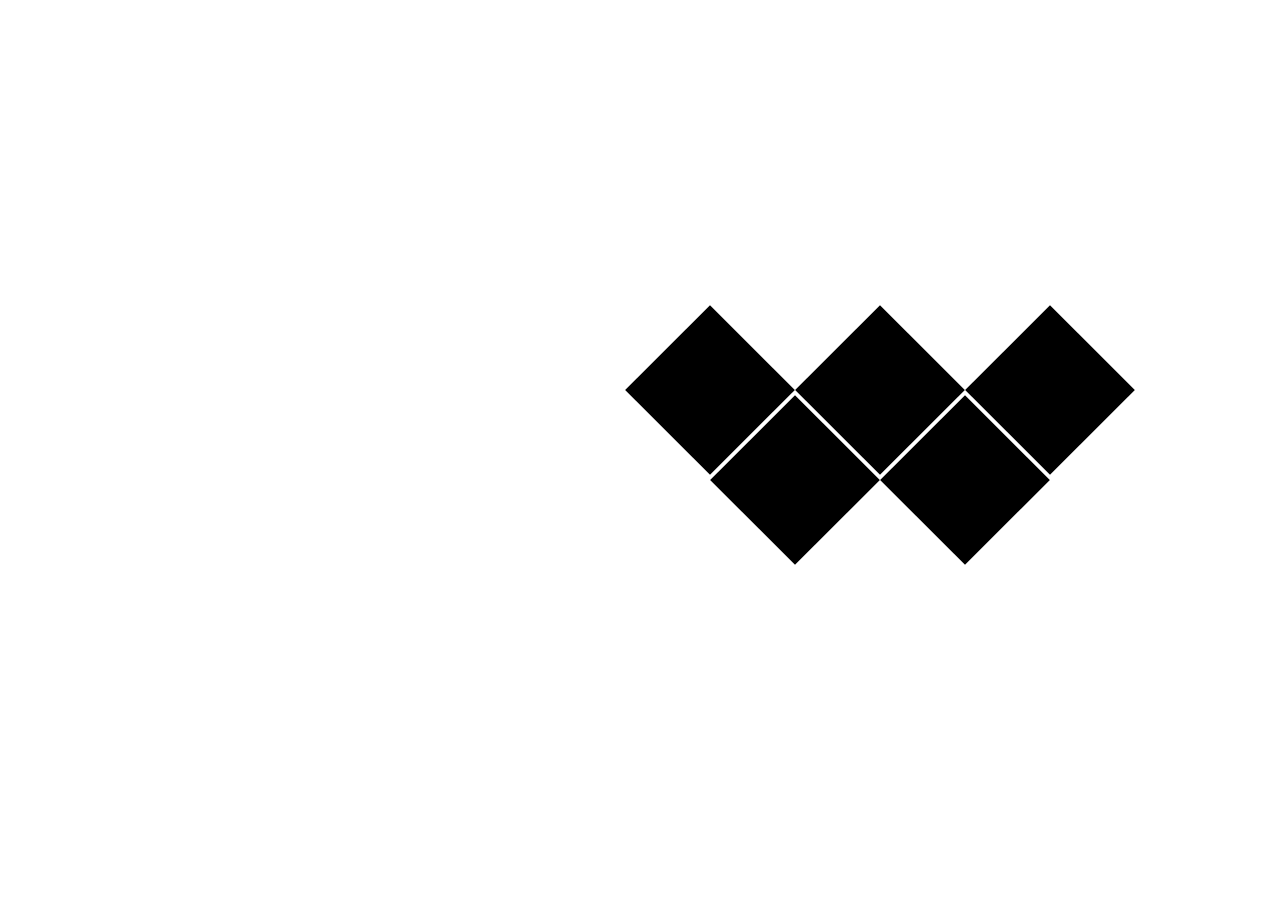
<file: MessAround/index.html>
<!DOCTYPE html>
<html lang="en" dir="ltr">
  <head>
    <link rel="stylesheet" type='text/css' href="./style.css">
    <meta charset="utf-8">
    <title></title>
  </head>
  <body>
      <ul>
        <li class="item1"><div id=bg></div></li>
        <li class="item2"><div id=bg></div></li>
        <li class="item3"><div id=bg></div></li>
        <li class="item4"><div id=bg></div></li>
        <li class="item5"><div id=bg></div></li>
      </ul>
  </body>
</html>
</file>
<file: MessAround/style.css>
ul {
  position: absolute;
  top: 50%;
  left: 50%;
  transform: translate(-50%,-50%);
  margin: -15px;
  width: 300px;
  height: 600px;
}
ul li {
  list-style: none;
  position:  absolute;
  width: 120px;
  height: 120px;
  background: #000;
  transform: rotate(45deg);
  transition: .5s;
  margin: 195px;
  overflow: hidden;
}
ul li.item1 {
  top: 0;
  left: 0;
}
ul li.item2 {
  bottom: 0;
  left: 25%;
}
ul li.item3 {
  top: 0;
  left: 50%;
}
ul li.item4 {
  bottom: 0;
  left: 75%;
}
ul li.item5 {
  top: 0;
  left: 100%;
}
ul li .bg {
  width: 100%;
  height:100%;
}
ul li.item1 .bg {
  background: url(/Users/apple/desktop/kwkprojects/photogallery/Photos/RedPandaScratching.jpeg);
  background-size: cover;
}
</file>
